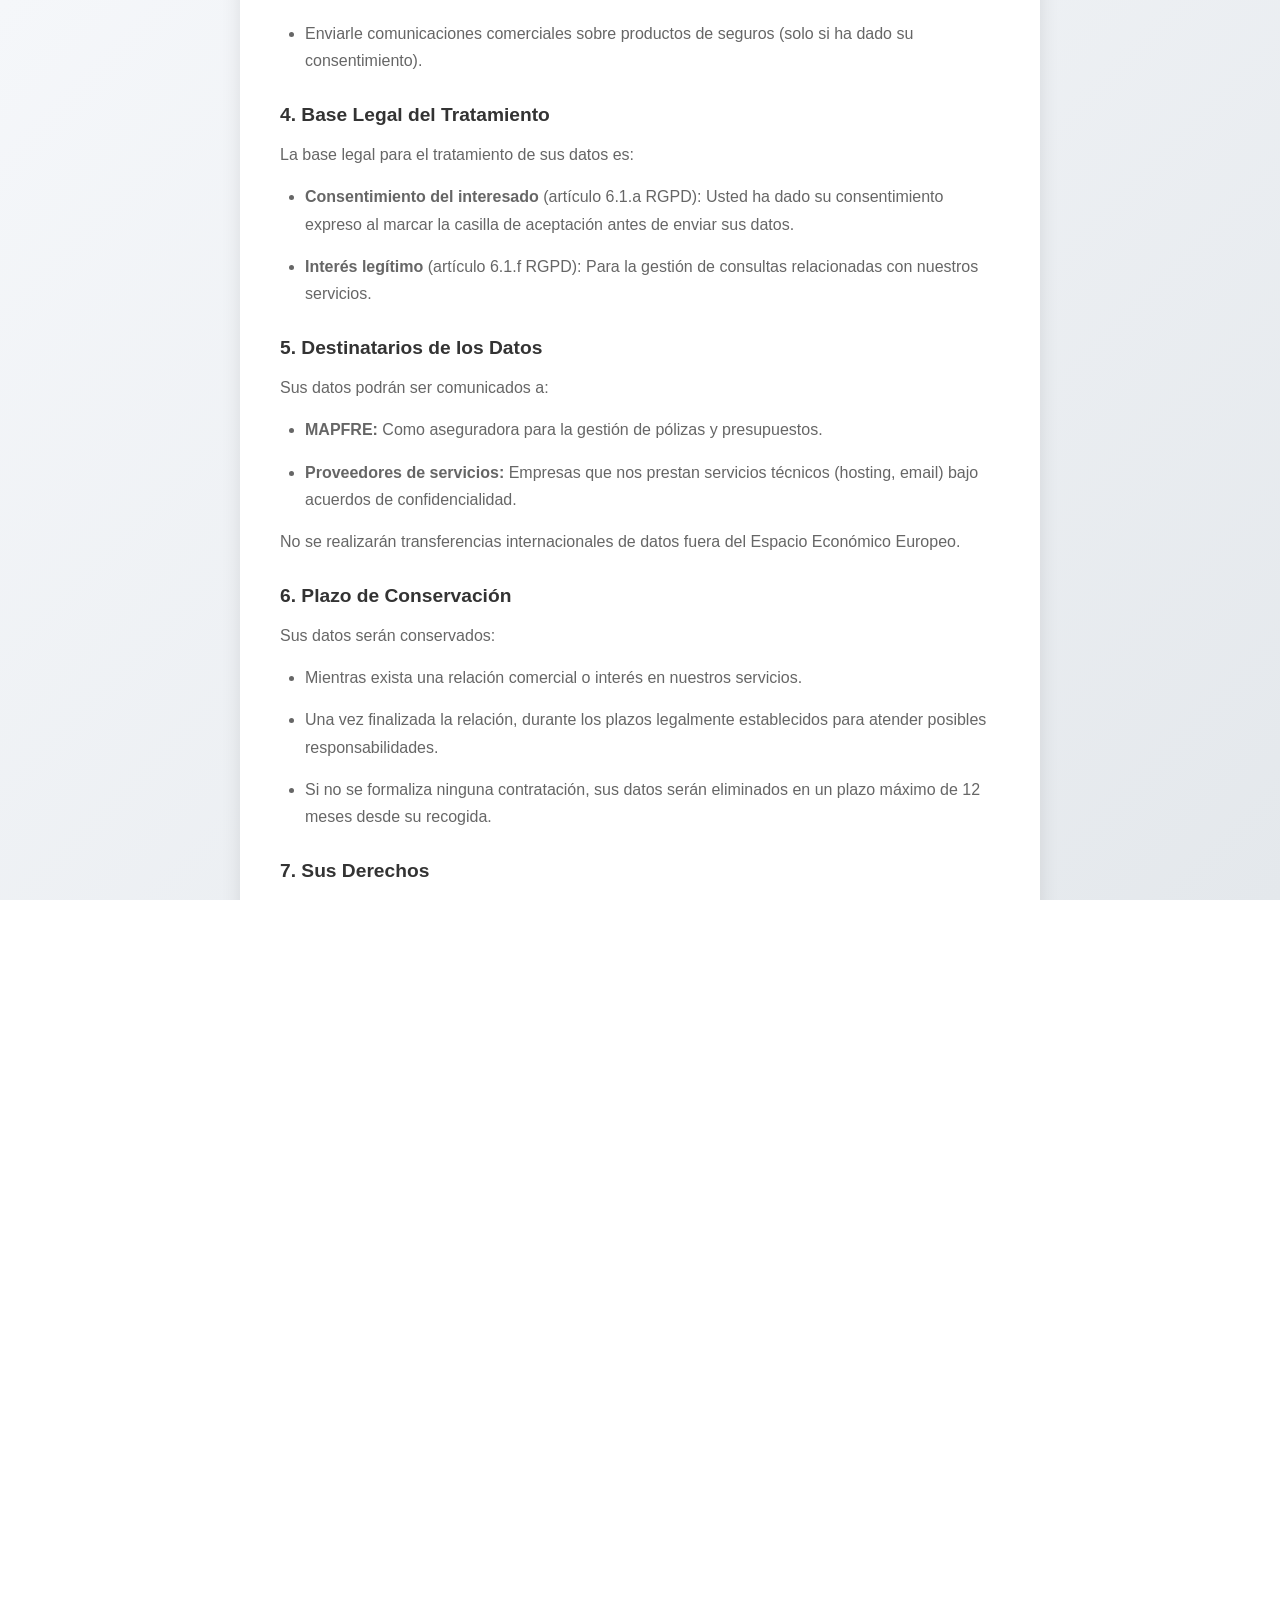
<file: privacidad.html>
<!DOCTYPE html>
<html lang="es">
<head>
    <meta charset="UTF-8">
    <meta name="viewport" content="width=device-width, initial-scale=1.0">
    <title>Política de Privacidad - SILVIA | Agente MAPFRE</title>
    <link rel="stylesheet" href="css/style.css">
    <style>
        body {
            overflow: auto;
            padding: 20px;
        }
        .privacy-container {
            max-width: 800px;
            margin: 0 auto;
            background: white;
            padding: 40px;
            border-radius: 20px;
            box-shadow: 0 4px 20px rgba(0,0,0,0.1);
        }
        .privacy-container h1 {
            color: #DA291C;
            margin-bottom: 30px;
            font-size: 1.8rem;
        }
        .privacy-container h2 {
            color: #333;
            margin-top: 30px;
            margin-bottom: 15px;
            font-size: 1.2rem;
        }
        .privacy-container p, .privacy-container li {
            color: #666;
            line-height: 1.7;
            margin-bottom: 15px;
        }
        .privacy-container ul {
            padding-left: 25px;
        }
        .privacy-container a {
            color: #DA291C;
        }
        .back-link {
            display: inline-block;
            margin-bottom: 20px;
            color: #DA291C;
            text-decoration: none;
            font-weight: 500;
        }
        .back-link:hover {
            text-decoration: underline;
        }
        .data-table {
            width: 100%;
            border-collapse: collapse;
            margin: 20px 0;
        }
        .data-table th, .data-table td {
            border: 1px solid #ddd;
            padding: 12px;
            text-align: left;
        }
        .data-table th {
            background: #f5f5f5;
            color: #333;
        }
        .update-date {
            color: #999;
            font-size: 0.9rem;
            margin-top: 40px;
            padding-top: 20px;
            border-top: 1px solid #eee;
        }
    </style>
</head>
<body>
    <div class="privacy-container">
        <a href="index.html" class="back-link">← Volver al chat</a>

        <h1>Política de Privacidad</h1>

        <p>En cumplimiento del Reglamento (UE) 2016/679 del Parlamento Europeo y del Consejo de 27 de abril de 2016 (RGPD) y la Ley Orgánica 3/2018, de 5 de diciembre, de Protección de Datos Personales y garantía de los derechos digitales (LOPDGDD), le informamos sobre el tratamiento de sus datos personales.</p>

        <h2>1. Responsable del Tratamiento</h2>
        <table class="data-table">
            <tr>
                <th>Identidad</th>
                <td>[TU NOMBRE COMPLETO O RAZÓN SOCIAL]</td>
            </tr>
            <tr>
                <th>NIF/CIF</th>
                <td>[TU NIF/CIF]</td>
            </tr>
            <tr>
                <th>Dirección</th>
                <td>[TU DIRECCIÓN COMPLETA]</td>
            </tr>
            <tr>
                <th>Teléfono</th>
                <td>[TU TELÉFONO]</td>
            </tr>
            <tr>
                <th>Email</th>
                <td>[TU EMAIL DE CONTACTO]</td>
            </tr>
            <tr>
                <th>Actividad</th>
                <td>Agente de Seguros Exclusivo de MAPFRE</td>
            </tr>
        </table>

        <h2>2. Datos que Recogemos</h2>
        <p>A través del asistente virtual SILVIA recogemos los siguientes datos personales:</p>
        <ul>
            <li><strong>Nombre:</strong> Para identificarle y personalizar la comunicación.</li>
            <li><strong>Teléfono:</strong> Para contactarle y enviarle información sobre seguros.</li>
            <li><strong>Tipo de seguro de interés:</strong> Para ofrecerle información relevante.</li>
            <li><strong>Conversación con el asistente:</strong> Para entender sus necesidades.</li>
        </ul>

        <h2>3. Finalidad del Tratamiento</h2>
        <p>Sus datos serán tratados con las siguientes finalidades:</p>
        <ul>
            <li>Contactarle para ofrecerle información y presupuestos personalizados de seguros MAPFRE.</li>
            <li>Gestionar su solicitud de información.</li>
            <li>Enviarle comunicaciones comerciales sobre productos de seguros (solo si ha dado su consentimiento).</li>
        </ul>

        <h2>4. Base Legal del Tratamiento</h2>
        <p>La base legal para el tratamiento de sus datos es:</p>
        <ul>
            <li><strong>Consentimiento del interesado</strong> (artículo 6.1.a RGPD): Usted ha dado su consentimiento expreso al marcar la casilla de aceptación antes de enviar sus datos.</li>
            <li><strong>Interés legítimo</strong> (artículo 6.1.f RGPD): Para la gestión de consultas relacionadas con nuestros servicios.</li>
        </ul>

        <h2>5. Destinatarios de los Datos</h2>
        <p>Sus datos podrán ser comunicados a:</p>
        <ul>
            <li><strong>MAPFRE:</strong> Como aseguradora para la gestión de pólizas y presupuestos.</li>
            <li><strong>Proveedores de servicios:</strong> Empresas que nos prestan servicios técnicos (hosting, email) bajo acuerdos de confidencialidad.</li>
        </ul>
        <p>No se realizarán transferencias internacionales de datos fuera del Espacio Económico Europeo.</p>

        <h2>6. Plazo de Conservación</h2>
        <p>Sus datos serán conservados:</p>
        <ul>
            <li>Mientras exista una relación comercial o interés en nuestros servicios.</li>
            <li>Una vez finalizada la relación, durante los plazos legalmente establecidos para atender posibles responsabilidades.</li>
            <li>Si no se formaliza ninguna contratación, sus datos serán eliminados en un plazo máximo de 12 meses desde su recogida.</li>
        </ul>

        <h2>7. Sus Derechos</h2>
        <p>Puede ejercer los siguientes derechos:</p>
        <ul>
            <li><strong>Acceso:</strong> Conocer qué datos tenemos sobre usted.</li>
            <li><strong>Rectificación:</strong> Corregir datos inexactos o incompletos.</li>
            <li><strong>Supresión:</strong> Solicitar la eliminación de sus datos.</li>
            <li><strong>Limitación:</strong> Restringir el tratamiento de sus datos.</li>
            <li><strong>Portabilidad:</strong> Recibir sus datos en formato estructurado.</li>
            <li><strong>Oposición:</strong> Oponerse al tratamiento de sus datos.</li>
            <li><strong>Retirar el consentimiento:</strong> En cualquier momento, sin efecto retroactivo.</li>
        </ul>
        <p>Para ejercer estos derechos, puede contactarnos en: <strong>[TU EMAIL DE CONTACTO]</strong></p>
        <p>También tiene derecho a presentar una reclamación ante la <a href="https://www.aepd.es" target="_blank">Agencia Española de Protección de Datos (AEPD)</a> si considera que sus derechos han sido vulnerados.</p>

        <h2>8. Seguridad de los Datos</h2>
        <p>Aplicamos medidas técnicas y organizativas apropiadas para proteger sus datos personales contra el tratamiento no autorizado o ilícito, y contra su pérdida, destrucción o daño accidental.</p>

        <h2>9. Uso del Asistente Virtual</h2>
        <p>El asistente virtual SILVIA utiliza inteligencia artificial para responder sus consultas sobre seguros. Las conversaciones pueden ser almacenadas temporalmente para mejorar la calidad del servicio. No se toman decisiones automatizadas que le afecten significativamente basadas únicamente en el tratamiento automatizado.</p>

        <h2>10. Modificaciones</h2>
        <p>Nos reservamos el derecho de modificar esta política de privacidad para adaptarla a novedades legislativas o jurisprudenciales. En caso de cambios significativos, le informaremos a través de nuestra web.</p>

        <p class="update-date">Última actualización: Diciembre 2024</p>
    </div>
</body>
</html>
</file>
<file: css/style.css>
/* SILVIA - Chatbot MAPFRE */
/* Colores corporativos MAPFRE */
:root {
    --mapfre-red: #DA291C;
    --mapfre-red-dark: #B71C1C;
    --mapfre-red-light: #EF5350;
    --mapfre-white: #FFFFFF;
    --mapfre-gray-dark: #333333;
    --mapfre-gray: #666666;
    --mapfre-gray-light: #F5F5F5;
    --mapfre-gray-border: #E0E0E0;
    --shadow-light: 0 2px 10px rgba(0, 0, 0, 0.1);
    --shadow-medium: 0 4px 20px rgba(0, 0, 0, 0.15);
    --transition: all 0.3s ease;
}

* {
    margin: 0;
    padding: 0;
    box-sizing: border-box;
}

html, body {
    height: 100%;
    overflow: hidden;
}

body {
    font-family: 'Segoe UI', Tahoma, Geneva, Verdana, sans-serif;
    background: linear-gradient(135deg, #f5f7fa 0%, #e4e8ec 100%);
    height: 100vh;
    height: 100dvh; /* Dynamic viewport height for mobile */
    display: flex;
    justify-content: center;
    align-items: center;
    padding: 20px;
}

/* Container principal */
.chat-container {
    width: 100%;
    max-width: 480px;
    height: 90vh;
    max-height: 700px;
    background: var(--mapfre-white);
    border-radius: 20px;
    box-shadow: var(--shadow-medium);
    display: flex;
    flex-direction: column;
    overflow: hidden;
}

/* Header */
.chat-header {
    background: linear-gradient(135deg, var(--mapfre-red) 0%, var(--mapfre-red-dark) 100%);
    color: var(--mapfre-white);
    padding: 20px;
    display: flex;
    align-items: center;
    gap: 15px;
}

.chat-header-logo {
    width: 45px;
    height: 45px;
    background: var(--mapfre-white);
    border-radius: 50%;
    display: flex;
    align-items: center;
    justify-content: center;
    font-weight: 800;
    color: var(--mapfre-red);
    font-size: 24px;
    flex-shrink: 0;
}

.chat-header-info h1 {
    font-size: 1.3rem;
    font-weight: 600;
    margin-bottom: 3px;
}

.chat-header-info p {
    font-size: 0.85rem;
    opacity: 0.9;
}

.status-dot {
    display: inline-block;
    width: 8px;
    height: 8px;
    background: #4CAF50;
    border-radius: 50%;
    margin-right: 5px;
    animation: pulse 2s infinite;
}

@keyframes pulse {
    0%, 100% { opacity: 1; }
    50% { opacity: 0.5; }
}

/* Selector de tipo de seguro */
.insurance-selector {
    padding: 15px 20px;
    background: var(--mapfre-gray-light);
    border-bottom: 1px solid var(--mapfre-gray-border);
}

.insurance-selector p {
    font-size: 0.85rem;
    color: var(--mapfre-gray);
    margin-bottom: 10px;
}

.insurance-buttons {
    display: flex;
    gap: 8px;
    flex-wrap: wrap;
}

.insurance-btn {
    padding: 8px 16px;
    border: 2px solid var(--mapfre-red);
    background: var(--mapfre-white);
    color: var(--mapfre-red);
    border-radius: 20px;
    cursor: pointer;
    font-size: 0.85rem;
    font-weight: 500;
    transition: var(--transition);
}

.insurance-btn:hover,
.insurance-btn.active {
    background: var(--mapfre-red);
    color: var(--mapfre-white);
}

.insurance-btn .icon {
    margin-right: 5px;
}

/* Mensajes */
.chat-messages {
    flex: 1;
    overflow-y: auto;
    padding: 20px;
    display: flex;
    flex-direction: column;
    gap: 15px;
    background: var(--mapfre-white);
}

.message {
    max-width: 85%;
    padding: 12px 16px;
    border-radius: 18px;
    line-height: 1.5;
    font-size: 0.95rem;
    animation: fadeIn 0.3s ease;
}

@keyframes fadeIn {
    from { opacity: 0; transform: translateY(10px); }
    to { opacity: 1; transform: translateY(0); }
}

.message.bot {
    background: var(--mapfre-gray-light);
    color: var(--mapfre-gray-dark);
    align-self: flex-start;
    border-bottom-left-radius: 5px;
}

.message.user {
    background: var(--mapfre-red);
    color: var(--mapfre-white);
    align-self: flex-end;
    border-bottom-right-radius: 5px;
}

.message.bot .bot-name {
    font-weight: 600;
    color: var(--mapfre-red);
    font-size: 0.8rem;
    margin-bottom: 5px;
}

/* Typing indicator */
.typing-indicator {
    display: flex;
    gap: 5px;
    padding: 15px;
    align-self: flex-start;
}

.typing-indicator span {
    width: 10px;
    height: 10px;
    background: var(--mapfre-gray);
    border-radius: 50%;
    animation: bounce 1.4s infinite ease-in-out;
}

.typing-indicator span:nth-child(1) { animation-delay: -0.32s; }
.typing-indicator span:nth-child(2) { animation-delay: -0.16s; }

@keyframes bounce {
    0%, 80%, 100% { transform: scale(0); }
    40% { transform: scale(1); }
}

/* Input area */
.chat-input-area {
    padding: 15px 20px;
    background: var(--mapfre-white);
    border-top: 1px solid var(--mapfre-gray-border);
}

.chat-input-container {
    display: flex;
    gap: 10px;
    align-items: center;
}

.chat-input {
    flex: 1;
    padding: 12px 18px;
    border: 2px solid var(--mapfre-gray-border);
    border-radius: 25px;
    font-size: 0.95rem;
    outline: none;
    transition: var(--transition);
}

.chat-input:focus {
    border-color: var(--mapfre-red);
}

.chat-input::placeholder {
    color: #999;
}

.send-btn {
    width: 48px;
    height: 48px;
    background: var(--mapfre-red);
    color: var(--mapfre-white);
    border: none;
    border-radius: 50%;
    cursor: pointer;
    display: flex;
    align-items: center;
    justify-content: center;
    transition: var(--transition);
    flex-shrink: 0;
}

.send-btn:hover {
    background: var(--mapfre-red-dark);
    transform: scale(1.05);
}

.send-btn:disabled {
    background: var(--mapfre-gray);
    cursor: not-allowed;
    transform: none;
}

.send-btn svg {
    width: 20px;
    height: 20px;
}

/* Modal de leads */
.modal-overlay {
    display: none;
    position: fixed;
    top: 0;
    left: 0;
    right: 0;
    bottom: 0;
    background: rgba(0, 0, 0, 0.5);
    justify-content: center;
    align-items: center;
    z-index: 1000;
    padding: 20px;
}

.modal-overlay.active {
    display: flex;
}

.modal {
    background: var(--mapfre-white);
    border-radius: 20px;
    padding: 30px;
    max-width: 400px;
    width: 100%;
    box-shadow: var(--shadow-medium);
    animation: slideUp 0.3s ease;
}

@keyframes slideUp {
    from { opacity: 0; transform: translateY(30px); }
    to { opacity: 1; transform: translateY(0); }
}

.modal h2 {
    color: var(--mapfre-gray-dark);
    margin-bottom: 10px;
    font-size: 1.4rem;
}

.modal p {
    color: var(--mapfre-gray);
    margin-bottom: 20px;
    font-size: 0.95rem;
    line-height: 1.5;
}

.modal-icon {
    font-size: 3rem;
    margin-bottom: 15px;
}

.form-group {
    margin-bottom: 15px;
}

.form-group label {
    display: block;
    color: var(--mapfre-gray-dark);
    font-weight: 500;
    margin-bottom: 5px;
    font-size: 0.9rem;
}

.form-group input {
    width: 100%;
    padding: 12px 15px;
    border: 2px solid var(--mapfre-gray-border);
    border-radius: 10px;
    font-size: 1rem;
    outline: none;
    transition: var(--transition);
}

.form-group input:focus {
    border-color: var(--mapfre-red);
}

/* Checkbox de consentimiento LOPD */
.consent-group {
    margin-top: 15px;
}

.consent-label {
    display: flex;
    align-items: flex-start;
    gap: 10px;
    cursor: pointer;
    font-size: 0.8rem;
    color: var(--mapfre-gray);
    line-height: 1.4;
}

.consent-label input[type="checkbox"] {
    width: 18px;
    height: 18px;
    margin-top: 2px;
    flex-shrink: 0;
    accent-color: var(--mapfre-red);
}

.consent-label a {
    color: var(--mapfre-red);
    text-decoration: underline;
}

.consent-label a:hover {
    color: var(--mapfre-red-dark);
}

.modal-buttons {
    display: flex;
    gap: 10px;
    margin-top: 20px;
}

.btn-primary {
    flex: 1;
    padding: 12px 20px;
    background: var(--mapfre-red);
    color: var(--mapfre-white);
    border: none;
    border-radius: 10px;
    font-size: 1rem;
    font-weight: 500;
    cursor: pointer;
    transition: var(--transition);
}

.btn-primary:hover {
    background: var(--mapfre-red-dark);
}

.btn-secondary {
    padding: 12px 20px;
    background: transparent;
    color: var(--mapfre-gray);
    border: 2px solid var(--mapfre-gray-border);
    border-radius: 10px;
    font-size: 1rem;
    cursor: pointer;
    transition: var(--transition);
}

.btn-secondary:hover {
    background: var(--mapfre-gray-light);
}

/* Quick actions / sugerencias */
.quick-actions {
    display: flex;
    flex-wrap: wrap;
    gap: 8px;
    margin-top: 10px;
}

.quick-action-btn {
    padding: 8px 14px;
    background: var(--mapfre-white);
    border: 1px solid var(--mapfre-red);
    color: var(--mapfre-red);
    border-radius: 15px;
    font-size: 0.85rem;
    cursor: pointer;
    transition: var(--transition);
}

.quick-action-btn:hover {
    background: var(--mapfre-red);
    color: var(--mapfre-white);
}

/* Success message */
.success-message {
    background: #E8F5E9;
    border: 1px solid #4CAF50;
    color: #2E7D32;
    padding: 15px;
    border-radius: 10px;
    display: flex;
    align-items: center;
    gap: 10px;
    margin-top: 15px;
}

/* Footer */
.chat-footer {
    padding: 10px;
    text-align: center;
    background: var(--mapfre-gray-light);
    border-top: 1px solid var(--mapfre-gray-border);
}

.chat-footer p {
    font-size: 0.75rem;
    color: var(--mapfre-gray);
}

.chat-footer a {
    color: var(--mapfre-red);
    text-decoration: none;
}

/* Scrollbar personalizada */
.chat-messages::-webkit-scrollbar {
    width: 6px;
}

.chat-messages::-webkit-scrollbar-track {
    background: var(--mapfre-gray-light);
}

.chat-messages::-webkit-scrollbar-thumb {
    background: var(--mapfre-gray);
    border-radius: 3px;
}

.chat-messages::-webkit-scrollbar-thumb:hover {
    background: var(--mapfre-gray-dark);
}

/* Responsive */
@media (max-width: 520px) {
    body {
        padding: 0;
    }

    .chat-container {
        max-width: 100%;
        height: 100vh;
        height: 100dvh;
        max-height: none;
        border-radius: 0;
    }

    .chat-header {
        padding: 12px 15px;
    }

    .chat-header-logo {
        width: 40px;
        height: 40px;
        font-size: 20px;
    }

    .chat-header-info h1 {
        font-size: 1.1rem;
    }

    .chat-header-info p {
        font-size: 0.75rem;
    }

    .insurance-selector {
        padding: 10px 15px;
    }

    .insurance-selector p {
        font-size: 0.8rem;
        margin-bottom: 8px;
    }

    .insurance-buttons {
        gap: 6px;
        flex-wrap: nowrap;
        justify-content: space-between;
    }

    .insurance-btn {
        padding: 6px 10px;
        font-size: 0.75rem;
        flex: 1;
        text-align: center;
    }

    .insurance-btn .icon {
        margin-right: 3px;
    }

    .chat-messages {
        padding: 15px;
    }

    .chat-input-area {
        padding: 10px 15px;
    }

    .chat-input {
        padding: 10px 15px;
        font-size: 0.9rem;
    }

    .send-btn {
        width: 42px;
        height: 42px;
    }
}

/* Mensajes con formato especial */
.message-price {
    background: #FFF3E0;
    border-left: 4px solid #FF9800;
    padding: 10px 15px;
    margin: 10px 0;
    border-radius: 0 10px 10px 0;
}

.message-price strong {
    color: var(--mapfre-red);
}

.message-list {
    margin: 10px 0;
    padding-left: 20px;
}

.message-list li {
    margin: 5px 0;
}

/* Loading state para el botón */
.send-btn.loading {
    position: relative;
}

.send-btn.loading svg {
    opacity: 0;
}

.send-btn.loading::after {
    content: '';
    position: absolute;
    width: 20px;
    height: 20px;
    border: 2px solid var(--mapfre-white);
    border-top-color: transparent;
    border-radius: 50%;
    animation: spin 1s linear infinite;
}

@keyframes spin {
    to { transform: rotate(360deg); }
}

/* Disclaimer */
.disclaimer {
    font-size: 0.75rem;
    color: var(--mapfre-gray);
    background: #FFF8E1;
    padding: 8px 12px;
    border-radius: 8px;
    margin-top: 10px;
}
</file>
